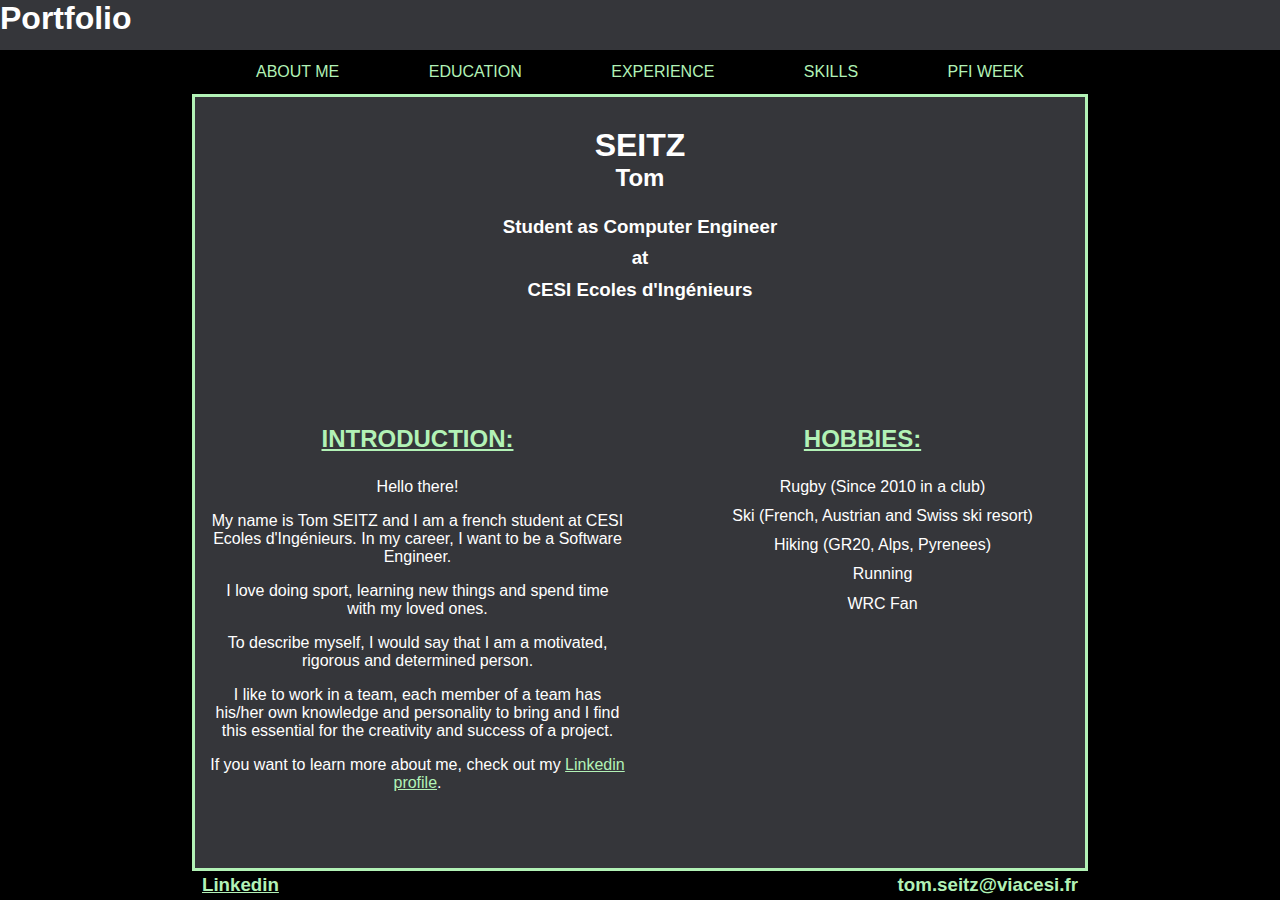
<file: index.html>
<!DOCTYPE html>
<html lang="en">
  <head>
    <meta charset="UTF-8">
    <meta name="viewport" content="width=device-width, initial-scale=1.0">
    <title>Portfolio SEITZ Tom</title>
    <link rel="shortcut icon" href="./tomseitzfr_icon.jpg">
    <link rel="stylesheet" href="./style.css">
    <link rel="stylesheet" href="./style-index.css">
  </head>
  <body>
    <header>
        <h1>Portfolio</h1>
    </header>
    <nav>
        <ul>
            <li><a class="item-navbar" href="./index.html">ABOUT ME</a></li>
            <li><a class="item-navbar" href="./education.html">EDUCATION</a></li>
            <li><a class="item-navbar" href="./experience.html">EXPERIENCE</a></li>
            <li><a class="item-navbar" href="./skills.html">SKILLS</a></li>
            <li><a class="item-navbar" href="./contact.html">PFI WEEK</a></li>
        </ul>
    </nav>
    <main>
        <div class="wrapper">
            <div class="sidebar-left">
            </div>
            <div class="center">
                <div>
                    <h1>SEITZ</h1>
                    <h2>Tom</h2>
                    <h3>Student as Computer Engineer</h3>
                    <h3>at</h3>
                    <h3>CESI Ecoles d'Ingénieurs</h3><br><br><br>
                    <p></p>
                </div>
            </div>
            <div class="introduction">
                <div>
                    <h2>INTRODUCTION:</h2>
                    <p>Hello there!</p>
                    <p>My name is Tom SEITZ and I am a french student at CESI Ecoles d'Ingénieurs. In my career, I want to be a Software Engineer.</p>
                    <p>I love doing sport, learning new things and spend time with my loved ones.</p>
                    <p>To describe myself, I would say that I am a motivated, rigorous and determined person.</p>
                    <p>I like to work in a team, each member of a team has his/her own knowledge and personality to bring and I find this essential for the creativity and success of a project.</p>
                    <p>If you want to learn more about me, check out my <a href="https://www.linkedin.com/in/seitz-tom/">Linkedin profile</a>.</p>
                </div>
            </div>
            <div class="hobbies">
                <div>
                    <h2>HOBBIES:</h2>
                    <ul>
                        <li>Rugby (Since 2010 in a club)</li>
                        <li>Ski (French, Austrian and Swiss ski resort)</li>
                        <li>Hiking (GR20, Alps, Pyrenees)</li>
                        <li>Running</li>
                        <li>WRC Fan</li>
                    </ul>
                </div>
            </div>
            <div class="center-left">
                <h3><a href="https://www.linkedin.com/in/seitz-tom/">Linkedin</a></h3>
            </div>
            <div class="center-right">
                <h3>tom.seitz@viacesi.fr</h3>
            </div>
            <div class="sidebar-right">
            </div>
        </div>
    </main>
  </body>
</html>
</file>
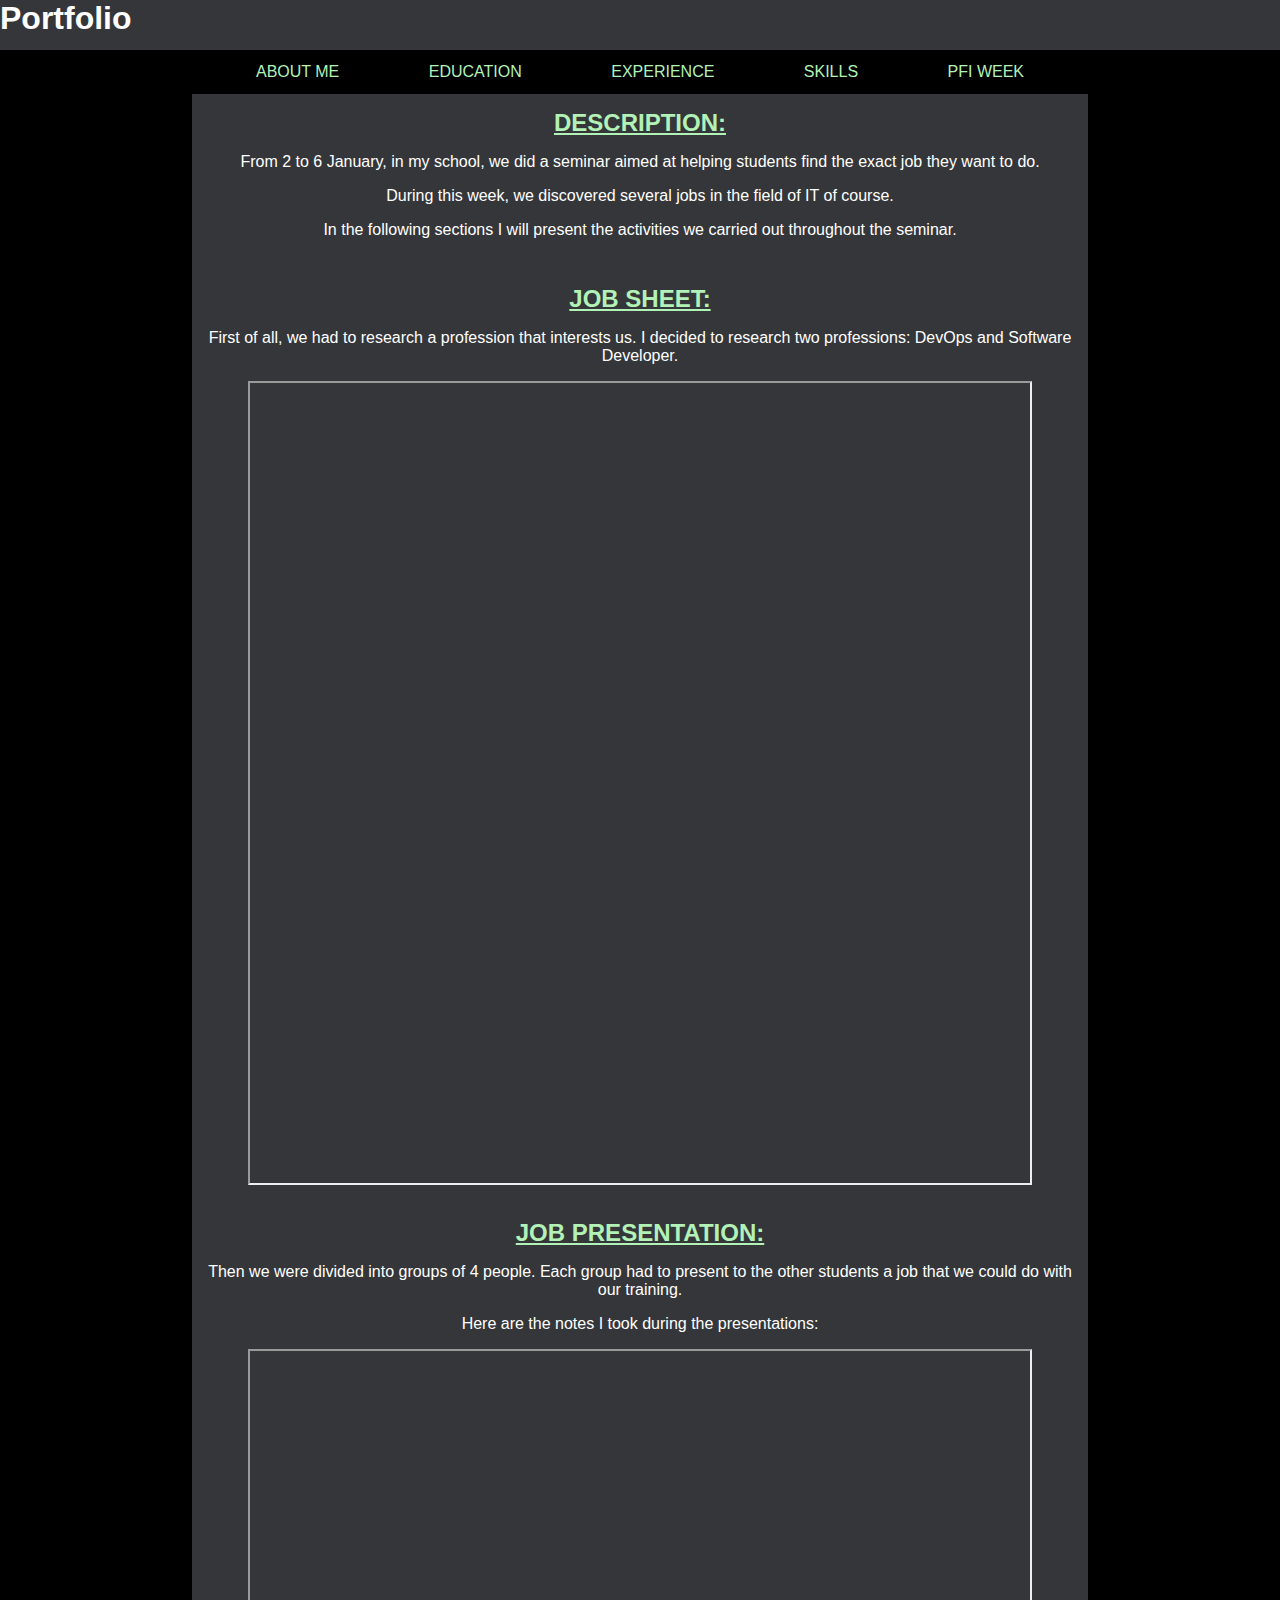
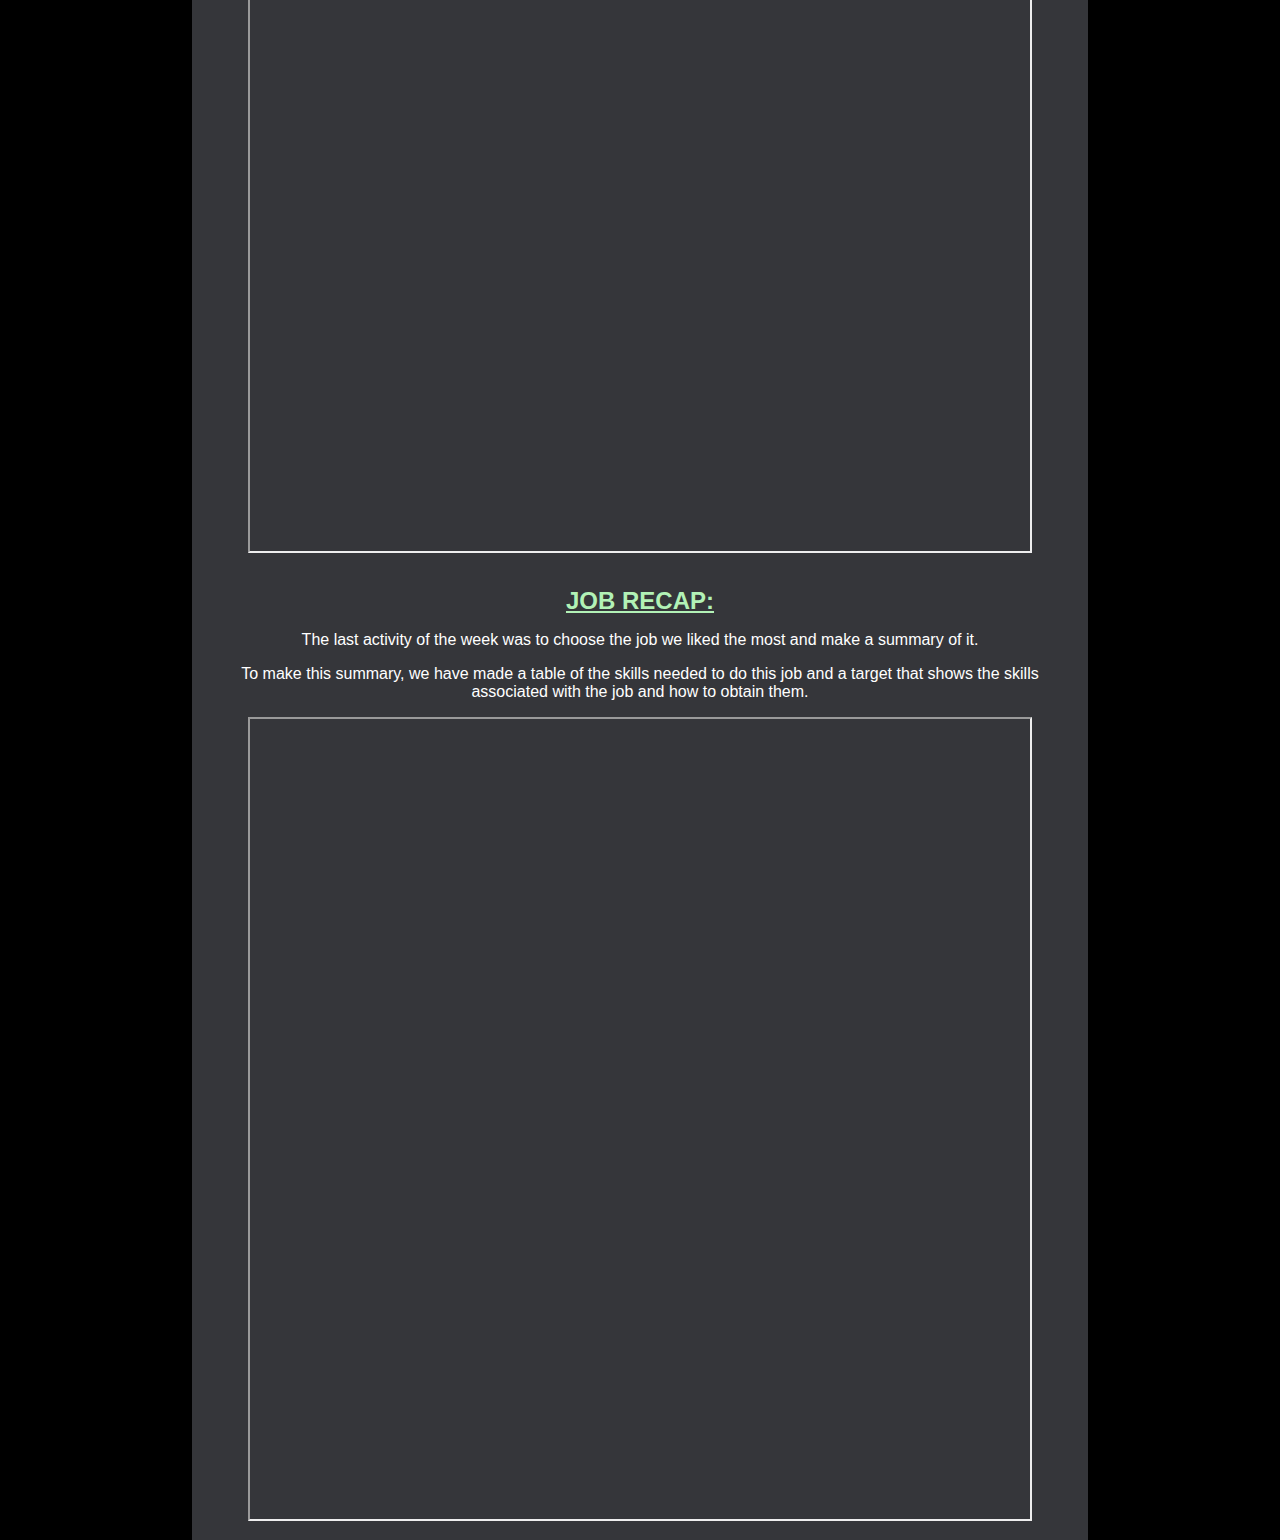
<file: contact.html>
<!DOCTYPE html>
<html lang="en">
  <head>
    <meta charset="UTF-8">
    <meta name="viewport" content="width=device-width, initial-scale=1.0">
    <title>Portfolio SEITZ Tom</title>
    <link rel="shortcut icon" href="./tomseitzfr_icon.jpg">
    <link rel="stylesheet" href="./style.css">
    <link rel="stylesheet" href="./style-contact.css">
  </head>
  <body>
    <header>
        <h1>Portfolio</h1>
    </header>
    <nav>
        <ul>
            <li><a class="item-navbar" href="./index.html">ABOUT ME</a></li>
            <li><a class="item-navbar" href="./education.html">EDUCATION</a></li>
            <li><a class="item-navbar" href="./experience.html">EXPERIENCE</a></li>
            <li><a class="item-navbar" href="./skills.html">SKILLS</a></li>
            <li><a class="item-navbar" href="./contact.html">PFI WEEK</a></li>
        </ul>
    </nav>
    <main>
      <div class="wrapper">
          <div class="sidebar-left"></div>
          <div class="pfi introduction">
            <h2>DESCRIPTION:</h2>
            <p>From 2 to 6 January, in my school, we did a seminar aimed at helping students find the exact job they want to do.</p>
            <p>During this week, we discovered several jobs in the field of IT of course.</p>
            <p>In the following sections I will present the activities we carried out throughout the seminar.</p>
          </div>
          <div class="pfi job-sheet">
            <h2>JOB SHEET:</h2>
            <p>First of all, we had to research a profession that interests us. I decided to research two professions: DevOps and Software Developer.</p>
            <iframe src="./Occupation_sheet.pdf" width="90%" height="800px"> </iframe>
          </div>
          <div class="pfi job-pres">
            <h2>JOB PRESENTATION:</h2>
            <div>
              <p>Then we were divided into groups of 4 people. Each group had to present to the other students a job that we could do with our training.</p>
              <p>Here are the notes I took during the presentations:</p>
              <iframe src="./Oral_Eng.pdf" width="90%" height="800px"> </iframe>
            </div>

          </div>
          <div class="pfi job-recap">
            <h2>JOB RECAP:</h2>
            <p>The last activity of the week was to choose the job we liked the most and make a summary of it.</p>
            <p>To make this summary, we have made a table of the skills needed to do this job and a target that shows the skills associated with the job and how to obtain them.</p>
            <iframe src="./Table_of_competences_&_Target.pdf" width="90%" height="800px"> </iframe>
          </div>
          <div class="sidebar-right"></div>
      </div>
  </main>
  </body>
</html>
</file>
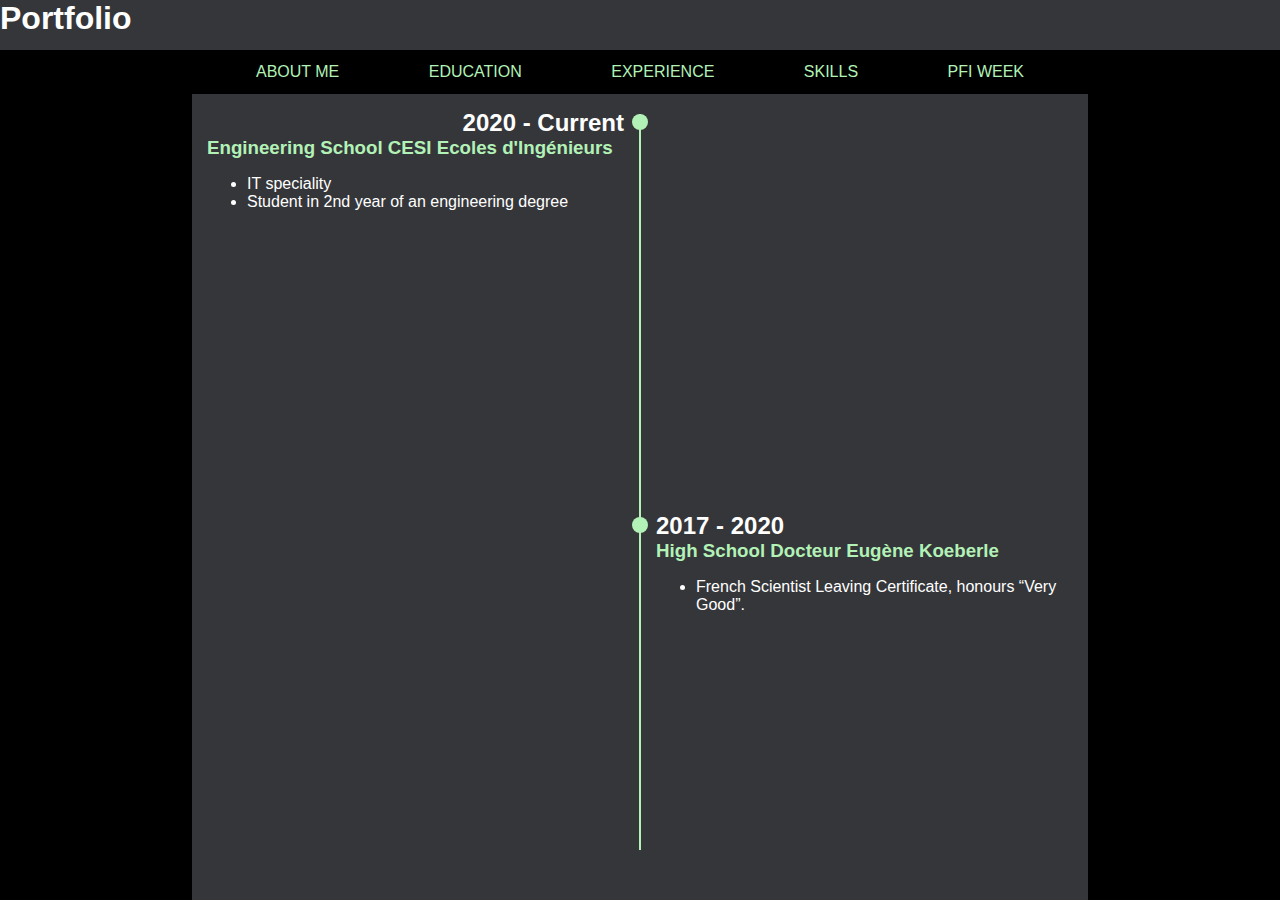
<file: education.html>
<!DOCTYPE html>
<html lang="en">
  <head>
    <meta charset="UTF-8">
    <meta name="viewport" content="width=device-width, initial-scale=1.0">
    <title>Portfolio SEITZ Tom</title>
    <link rel="shortcut icon" href="./tomseitzfr_icon.jpg">
    <link rel="stylesheet" href="./style.css">
    <link rel="stylesheet" href="./style-education.css">
  </head>
  <body>
    <header>
        <h1>Portfolio</h1>
    </header>
    <nav>
        <ul>
            <li><a class="item-navbar" href="./index.html">ABOUT ME</a></li>
            <li><a class="item-navbar" href="./education.html">EDUCATION</a></li>
            <li><a class="item-navbar" href="./experience.html">EXPERIENCE</a></li>
            <li><a class="item-navbar" href="./skills.html">SKILLS</a></li>
            <li><a class="item-navbar" href="./contact.html">PFI WEEK</a></li>
        </ul>
    </nav>
    <main>
        <div class="wrapper">
            <div class="sidebar-left"></div>
            <div class="education post-bac">
                <h2>2020 - Current</h1>
                <h3>Engineering School CESI Ecoles d'Ingénieurs</h1>
                <ul>
                    <li>IT speciality</li>
                    <li>Student in 2nd year of an engineering degree</li>
                </ul>
            </div>
            <div class="line-start">
                <div class="circle"></div>
            </div>
            <div class="education lycee">
                <h2>2017 - 2020</h1>
                <h3>High School Docteur Eugène Koeberle</h1>
                <ul>
                    <li>French Scientist Leaving Certificate, honours “Very Good”.</li>
                </ul>
            </div>
            <div class="line-end">
                <div class="circle"></div>
            </div>
            <div class="sidebar-right"></div>
        </div>
    </main>
  </body>
</html>
</file>
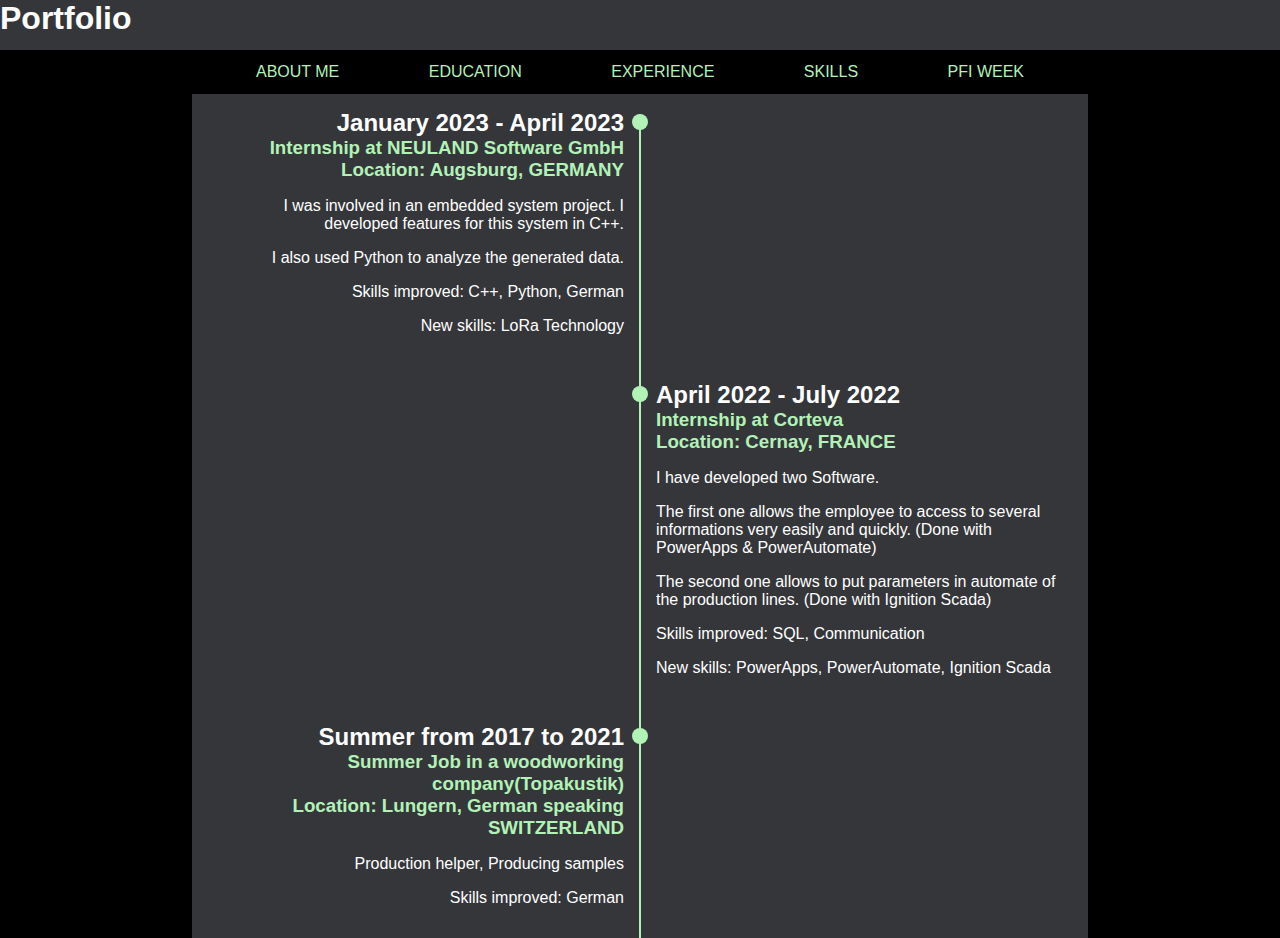
<file: experience.html>
<!DOCTYPE html>
<html lang="en">
  <head>
    <meta charset="UTF-8">
    <meta name="viewport" content="width=device-width, initial-scale=1.0">
    <title>Portfolio SEITZ Tom</title>
    <link rel="shortcut icon" href="./tomseitzfr_icon.jpg">
    <link rel="stylesheet" href="./style.css">
    <link rel="stylesheet" href="./style-experience.css">
  </head>
  <body>
    <header>
        <h1>Portfolio</h1>
    </header>
    <nav>
        <ul>
            <li><a class="item-navbar" href="./index.html">ABOUT ME</a></li>
            <li><a class="item-navbar" href="./education.html">EDUCATION</a></li>
            <li><a class="item-navbar" href="./experience.html">EXPERIENCE</a></li>
            <li><a class="item-navbar" href="./skills.html">SKILLS</a></li>
            <li><a class="item-navbar" href="./contact.html">PFI WEEK</a></li>
        </ul>
    </nav>
    <main>
        <div class="wrapper">
            <div class="sidebar-left"></div>
            <div class="education experience3">
                <h2>January 2023 - April 2023</h1>
                <h3>Internship at NEULAND Software GmbH</h3>
                <h3>Location: Augsburg, GERMANY</h3>
                <p>I was involved in an embedded system project. I developed features for this system in C++.</p>
                <p>I also used Python to analyze the generated data.</p>
                <p>Skills improved: C++, Python, German</p>
                <p>New skills: LoRa Technology</p>
            </div>
            <div class="line-start">
                <div class="circle"></div>
            </div>
            <div class="education experience2">
                <h2>April 2022 - July 2022</h1>
                <h3>Internship at Corteva</h3>
                <h3>Location: Cernay, FRANCE</h3>
                <p>I have developed two Software.</p>
                <p>The first one allows the employee to access to several informations very easily and quickly. (Done with PowerApps & PowerAutomate)</p>
                <p>The second one allows to put parameters in automate of the production lines. (Done with Ignition Scada)</p>
                <p>Skills improved: SQL, Communication</p>
                <p>New skills: PowerApps, PowerAutomate, Ignition Scada</p>
            </div>
            <div class="line-middle">
                <div class="circle"></div>
            </div>
            <div class="education experience1">
                <h2>Summer from 2017 to 2021</h1>
                <h3>Summer Job in a woodworking company(Topakustik)</h3>
                <h3>Location: Lungern, German speaking SWITZERLAND</h3>
                <p>Production helper, Producing samples</p>
                <p>Skills improved: German</p>
            </div>
            <div class="line-end">
                <div class="circle"></div>
            </div>
            <div class="sidebar-right"></div>
        </div>
    </main>
  </body>
</html>
</file>
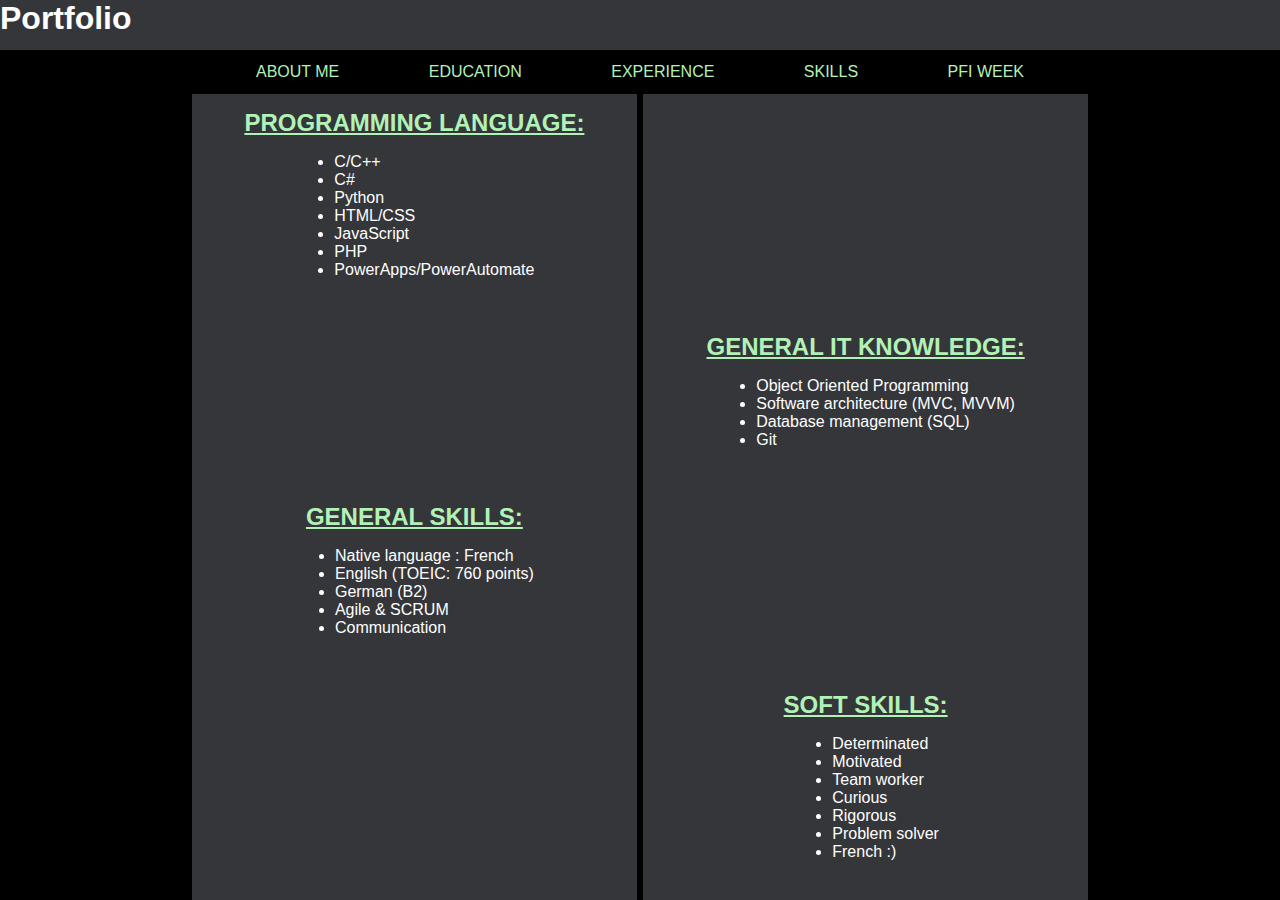
<file: skills.html>
<!DOCTYPE html>
<html lang="en">
  <head>
    <meta charset="UTF-8">
    <meta name="viewport" content="width=device-width, initial-scale=1.0">
    <title>Portfolio SEITZ Tom</title>
    <link rel="shortcut icon" href="./tomseitzfr_icon.jpg">
    <link rel="stylesheet" href="./style.css">
    <link rel="stylesheet" href="./style-skills.css">
  </head>
  <body>
    <header>
        <h1>Portfolio</h1>
    </header>
    <nav>
        <ul>
            <li><a class="item-navbar" href="./index.html">ABOUT ME</a></li>
            <li><a class="item-navbar" href="./education.html">EDUCATION</a></li>
            <li><a class="item-navbar" href="./experience.html">EXPERIENCE</a></li>
            <li><a class="item-navbar" href="./skills.html">SKILLS</a></li>
            <li><a class="item-navbar" href="./contact.html">PFI WEEK</a></li>
        </ul>
    </nav>
    <main>
      <div class="wrapper">
          <div class="sidebar-left"></div>
          <div class="skills progr-lang">
            <h2>PROGRAMMING LANGUAGE:</h2>
            <ul>
              <li>C/C++</li>
              <li>C#</li>
              <li>Python</li>
              <li>HTML/CSS</li>
              <li>JavaScript</li>
              <li>PHP</li>
              <li>PowerApps/PowerAutomate</li>
            </ul>
          </div>
          <div class="line"></div>
          <div class="skills general-it">
            <h2>GENERAL IT KNOWLEDGE:</h2>
            <ul>
              <li>Object Oriented Programming</li>
              <li>Software architecture (MVC, MVVM)</li>
              <li>Database management (SQL)</li>
              <li>Git</li>
            </ul>
          </div>
          <div class="skills general">
            <h2>GENERAL SKILLS:</h2>
            <div>
              <ul>
                <li>Native language : French</li>
                <li>English (TOEIC: 760 points)</li>
                <li>German (B2)</li>
                <li>Agile & SCRUM</li>
                <li>Communication</li>
              </ul>
            </div>

          </div>
          <div class="skills soft-skills">
            <h2>SOFT SKILLS:</h2>
            <ul>
              <li>Determinated</li>
              <li>Motivated</li>
              <li>Team worker</li>
              <li>Curious</li>
              <li>Rigorous</li>
              <li>Problem solver</li>
              <li>French :)</li>
            </ul>
          </div>
          <div class="sidebar-right"></div>
      </div>
  </main>
  </body>
</html>
</file>
<file: style.css>
html {
    font-family: Arial;
}

h1, h2, h3 {
    margin: 0;
}

html,body {
    margin: 0;
    width: 100%;
}

header {
    width: 100%;
    height: 50px;
    background-color: #35363A;
}

header h1 {
    margin: 0;
    color: #ffffff;
}
nav {
    width: 100%;
    height: 44px;
    background-color: #000000;
}

nav ul {
    display: flex;
    justify-content: space-between;
    list-style-type: none;
    margin: 0 20% 0 20%;
    padding: 0;
    text-align: center;
    width: 60%;
    height: 100%;
}

nav ul li {
    padding: 0px;
}

nav ul li a {
    display: flex;
    flex-wrap: wrap;
    justify-content: center;
    align-content: center;
    margin: 0px;
    height: 100%;
    width: 100%;
}

.item-navbar {
    text-decoration: none;
    color: #B2F2B6;
}

nav li:hover > .item-navbar{
    color: #000000;
}

nav li:hover {
    background-color: #B2F2B6;
}

main {
    width: 100%;
    min-height: calc(100vh - 94px);
}
</file>
<file: style-index.css>
.wrapper {
    min-height: calc(100vh - 94px);
    display: grid;
    grid-template-columns: 15% 1fr 1fr 15%;
    grid-template-rows: repeat(15, auto);
}

a {
    color: #B2F2B6;
}

.sidebar-left {
    grid-column: 1;
    grid-row: 1/16;
    background-color: #000000;
    color: #B2F2B6;
}

.center {
    display: grid;
    align-items: center;
    text-align: center;
    grid-column: 2/4;
    grid-row: 1/9;
    border-top: solid;
    border-left: solid;
    border-right: solid;
    border-color: #B2F2B6;
    background-color: #35363A;
    color: #ffffff;
}
.center h2 {
    margin-bottom: 1em;
}
.center h3 {
    margin-bottom: 0.5em;
}

.introduction {
    display: grid;
    padding: 15px;
    text-align: center;
    grid-column: 2;
    grid-row: 9/15;
    border-left: solid;
    border-bottom: solid;
    border-color: #B2F2B6;
    background-color: #35363A;
    color: #ffffff;
}
.introduction h2 {
    color: #B2F2B6;
    text-decoration: underline;
    margin-bottom: 6%;
}

.hobbies {
    display: grid;
    padding: 15px;
    text-align: center;
    grid-column: 3;
    grid-row: 9/15;
    border-right: solid;
    border-bottom: solid;
    border-color: #B2F2B6;
    background-color: #35363A;
    color: #ffffff;
}
.hobbies h2 {
    color: #B2F2B6;
    text-decoration: underline;
    margin-bottom: 6%;
}
.hobbies ul {
    list-style-type: none
}
.hobbies li {
    margin-bottom: 3%;
}

.center-left {
    display: grid;
    align-items: center;
    grid-column: 2;
    grid-row: 15/15;
    text-align: left;
    background-color: #000000;
    color: #B2F2B6;
}

.center-left h3 {
    margin-left: 10px;
}

.center-right {
    display: grid;
    align-items: center;
    grid-column: 3;
    grid-row: 15/15;
    text-align: right;
    background-color: #000000;
    color: #B2F2B6;
}

.center-right h3 {
    margin-right: 10px;
}

.sidebar-right {
    grid-column: 4;
    grid-row: 1/16;
    text-align: center;
    background-color: #000000;
    color: #B2F2B6;
}
</file>
<file: style-contact.css>
.wrapper {
    min-height: calc(100vh - 94px);
    display: grid;
    grid-template-columns: 15% 1fr 15%;
    grid-template-rows: auto auto auto auto;
    background-color: #35363A;
  }

.sidebar-left {
    grid-column: 1;
    grid-row: 1/5;
    background-color: #000000;
    color: #B2F2B6;
}

.introduction {
    grid-column: 2;
    grid-row: 1;

}

.job-sheet {
    grid-column: 2;
    grid-row: 2;
}

.job-pres {
    grid-column: 2;
    grid-row: 3;
}

.job-recap {
    grid-column: 2;
    grid-row: 4;
}

.sidebar-right {
    grid-column: 3;
    grid-row: 1/5;
    background-color: #000000;
    color: #B2F2B6;
}

.pfi {
    margin: 15px;
    text-align: center;
    background-color: #35363A;
    color: #B2F2B6;
}
.pfi h2 {
    color: #B2F2B6;
    text-decoration: underline;
}
.pfi p {
    color: #ffffff;
}
</file>
<file: style-education.css>
.wrapper {
    min-height: calc(100vh - 94px);
    display: grid;
    grid-template-columns: 15% 1fr 2px 1fr 15%;
    grid-template-rows: 1fr 1fr;
    background-color: #35363A;
  }

.sidebar-left {
    grid-column: 1;
    grid-row: 1/3;
    background-color: #000000;
    color: #B2F2B6;
}

.post-bac {
    grid-column: 2;
    grid-row: 1;
    background-color: #35363A;
    color: #B2F2B6;
}

.line-start {
    grid-column: 3;
    grid-row: 1;
    background-color: #B2F2B6;
    margin-top: 20px;
}

.line-end {
    grid-column: 3;
    grid-row: 2;
    background-color: #B2F2B6;
    margin-bottom: 50px;
}

.lycee {
    grid-column: 4;
    grid-row: 2;
    background-color: #35363A;
    color: #B2F2B6;
}

.sidebar-right {
    grid-column: 5;
    grid-row: 1/3;
    background-color: #000000;
    color: #B2F2B6;
}

.circle {
    position: absolute;
    height: 16px;
    width: 16px;
    border-radius: 50%;
    left: calc(50% - 8px);
    background-color: #B2F2B6;
}

.line-end .circle {
    margin-top: 20px;
}

.education {
    margin: 15px;
}

.education h2,ul {
    color: #ffffff;
}

.education h3 {
    color: #B2F2B6;
}

.education h2,ul {
    color: #ffffff;
}

.post-bac h2 {
    text-align: right;
}
</file>
<file: style-experience.css>
.wrapper {
    min-height: calc(100vh - 94px);
    display: grid;
    grid-template-columns: 15% 1fr 2px 1fr 15%;
    grid-template-rows: auto auto auto;
    background-color: #35363A;
  }

.sidebar-left {
    grid-column: 1;
    grid-row: 1/4;
    background-color: #000000;
    color: #B2F2B6;
}

.experience3 {
    grid-column: 2;
    grid-row: 1;
    background-color: #35363A;
    color: #B2F2B6;
}

.experience2 {
    grid-column: 4;
    grid-row: 2;
    background-color: #35363A;
    color: #B2F2B6;
}

.experience1 {
    grid-column: 2;
    grid-row: 3;
    background-color: #35363A;
    color: #B2F2B6;
}

.line-start {
    grid-column: 3;
    grid-row: 1;
    background-color: #B2F2B6;
    margin-top: 20px;
}

.line-middle {
    grid-column: 3;
    grid-row: 2;
    background-color: #B2F2B6;
}

.line-end {
    grid-column: 3;
    grid-row: 3;
    background-color: #B2F2B6;
}

.sidebar-right {
    grid-column: 5;
    grid-row: 1/4;
    background-color: #000000;
    color: #B2F2B6;
}

.circle {
    position: absolute;
    height: 16px;
    width: 16px;
    border-radius: 50%;
    left: calc(50% - 8px);
    background-color: #B2F2B6;
}

.line-middle .circle {
    margin-top: 20px;
}

.line-end .circle {
    margin-top: 20px;
}

.education {
    margin: 15px;
}

.education h2,p {
    color: #ffffff;
}

.education h3 {
    color: #B2F2B6;
}

.experience1 h2, .experience3 h2, .experience1 h3, .experience3 h3, .experience1 p, .experience3 p {
    text-align: right;
}
</file>
<file: style-skills.css>
.wrapper {
    min-height: calc(100vh - 94px);
    display: grid;
    grid-template-columns: 15% 1fr 0.5% 1fr 15%;
    grid-template-rows: auto auto auto auto;
    background-color: #35363A;
  }

.sidebar-left {
    grid-column: 1;
    grid-row: 1/5;
    background-color: #000000;
    color: #B2F2B6;
}

.progr-lang {
    grid-column: 2;
    grid-row: 1;

}

.general-it {
    grid-column: 4;
    grid-row: 2;
}

.general {
    grid-column: 2;
    grid-row: 3;
}

.soft-skills {
    grid-column: 4;
    grid-row: 4;
}

.line {
    grid-column: 3;
    grid-row: 1/5;
    background-color: #000000;
}

.sidebar-right {
    grid-column: 5;
    grid-row: 1/5;
    background-color: #000000;
    color: #B2F2B6;
}

.skills {
    margin: 15px;
    text-align: center;
    background-color: #35363A;
    color: #B2F2B6;
}

.skills h2 {
    color: #B2F2B6;
    text-decoration: underline;
}

.skills ul {
    color: #ffffff;
    text-align: left;
    display: inline-block;
}
</file>
